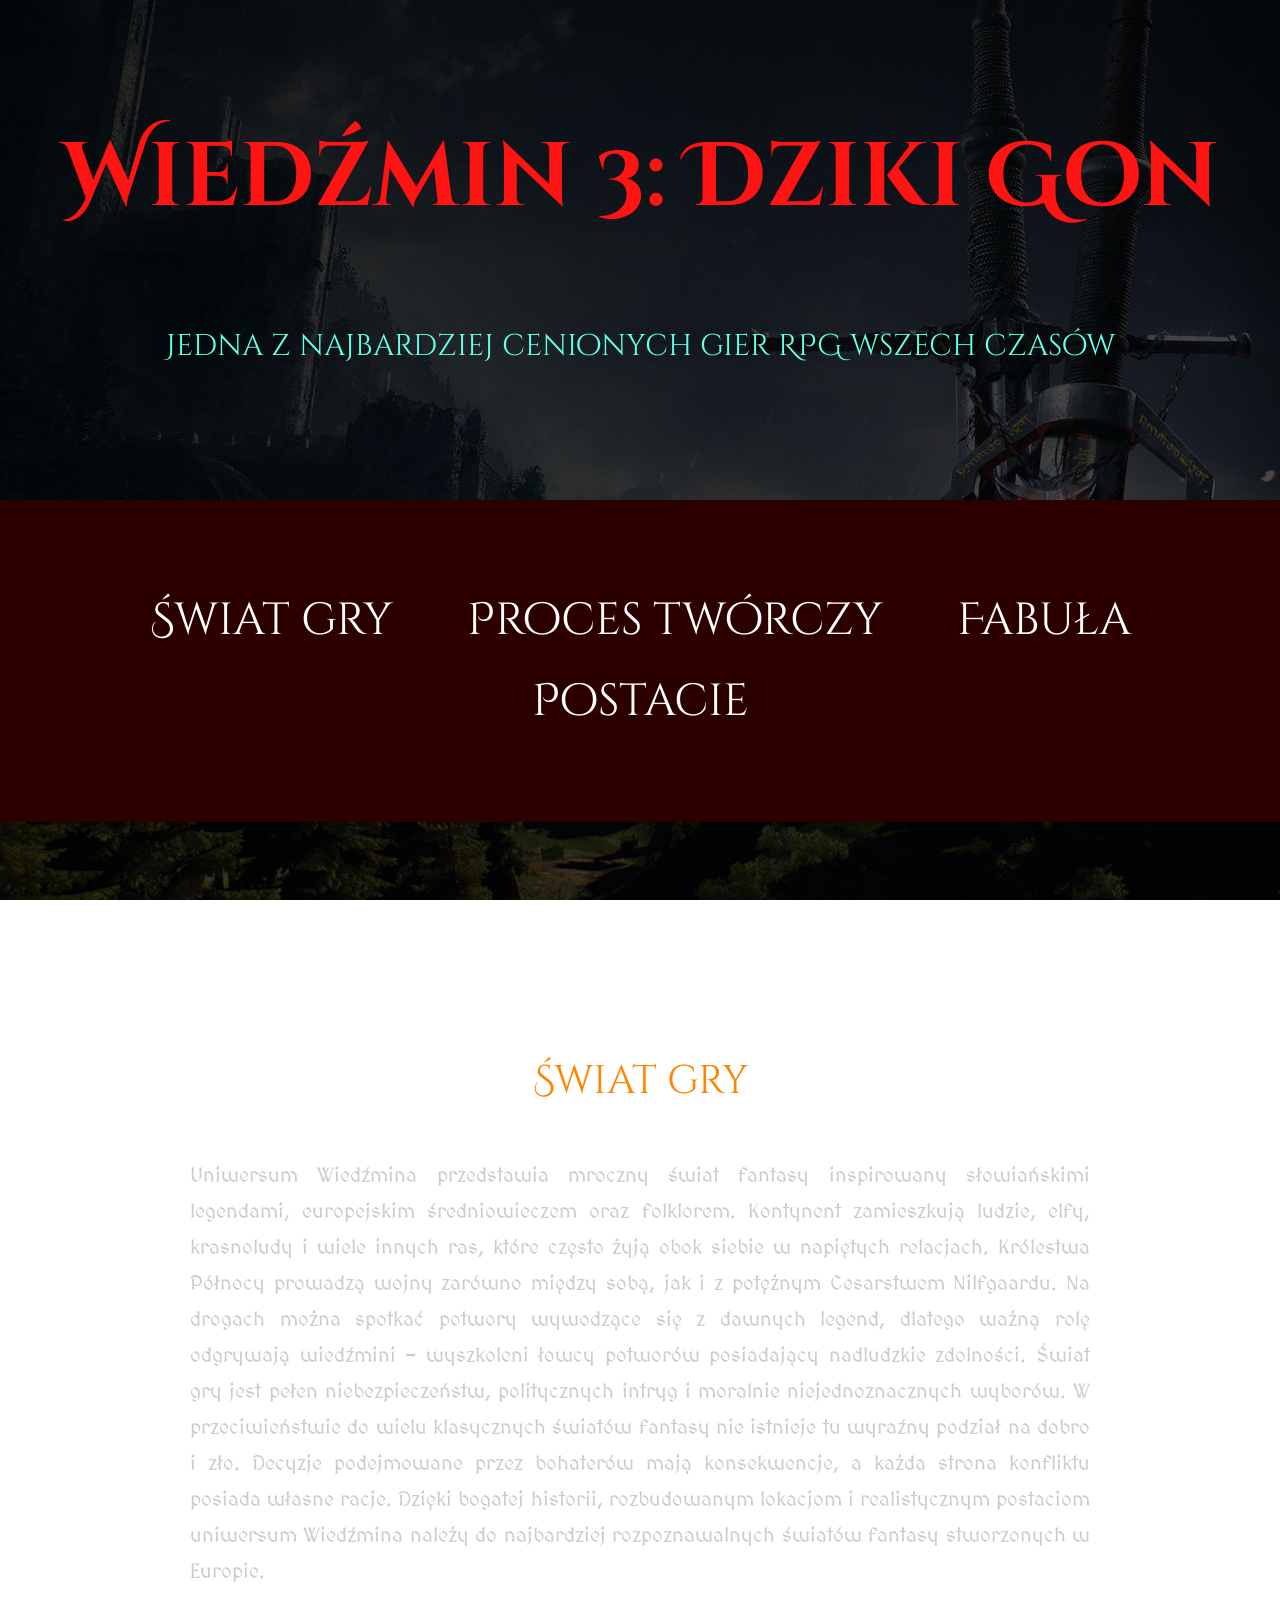
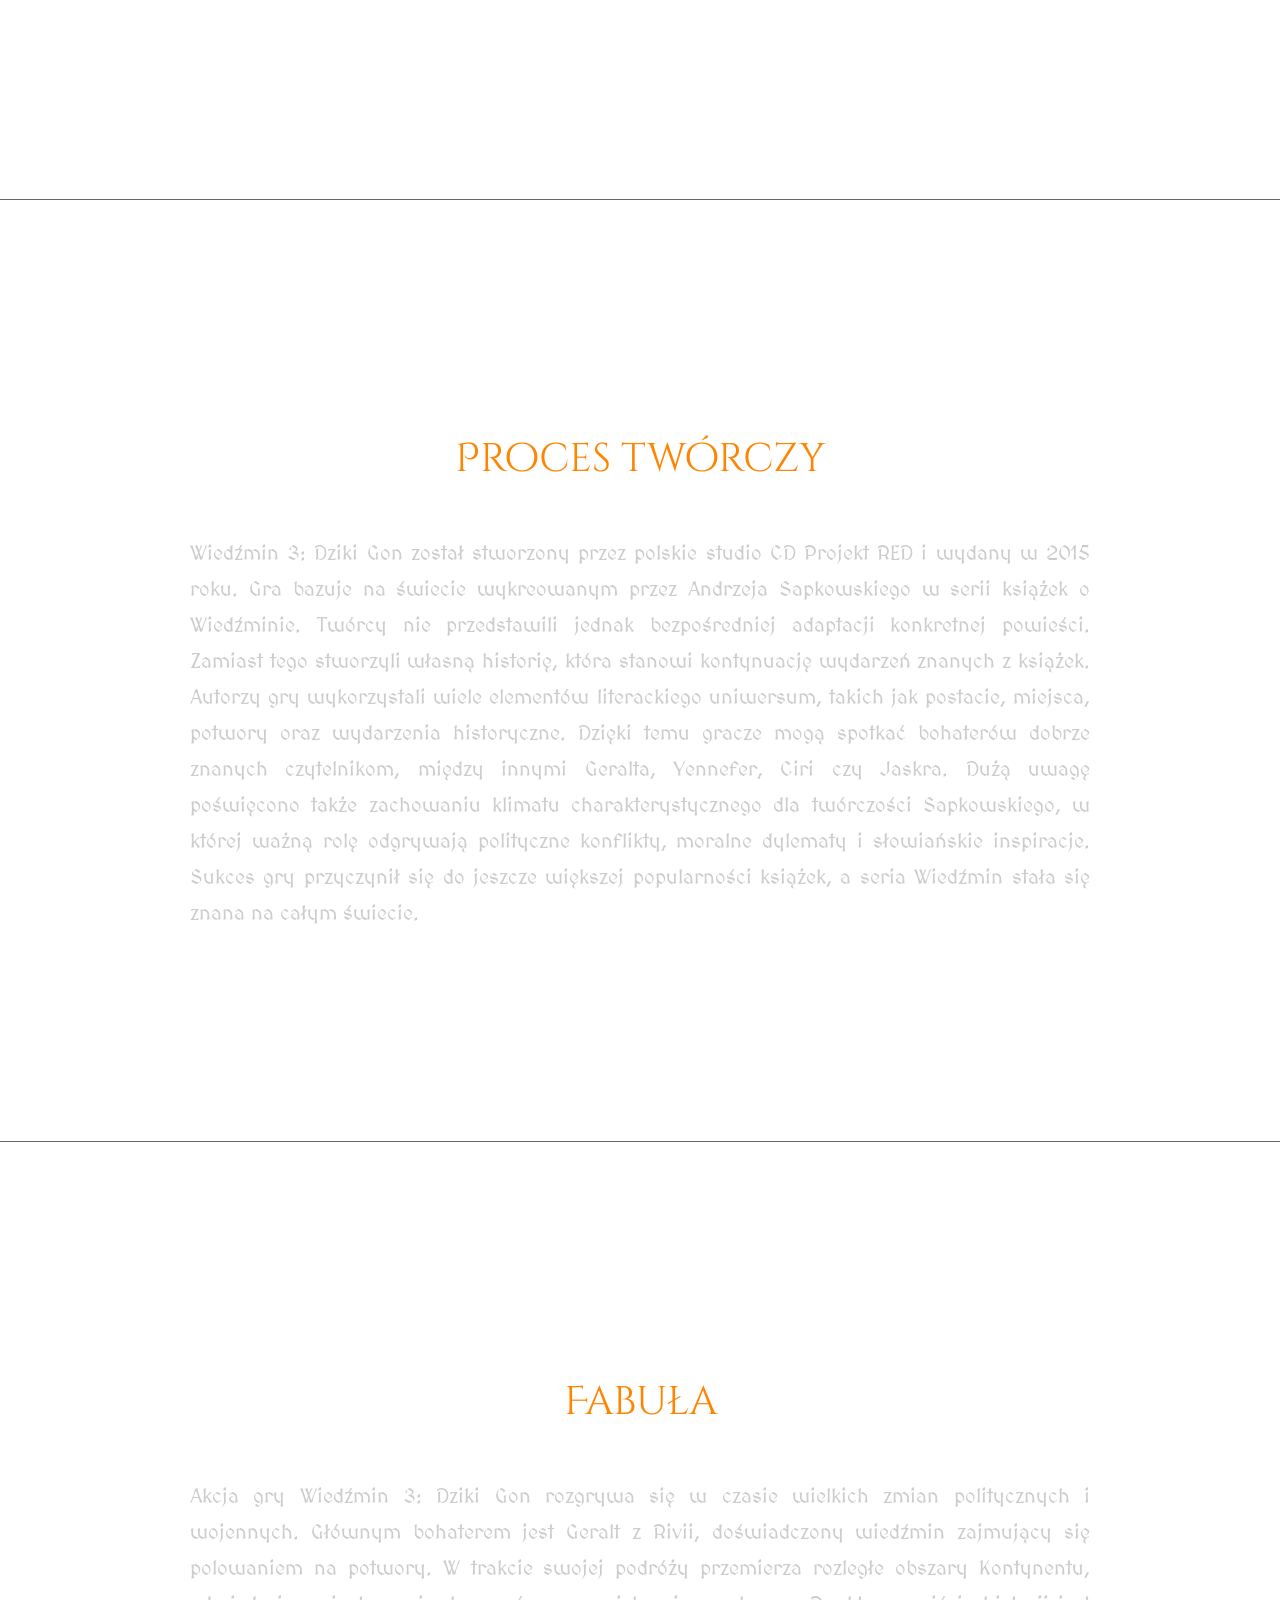
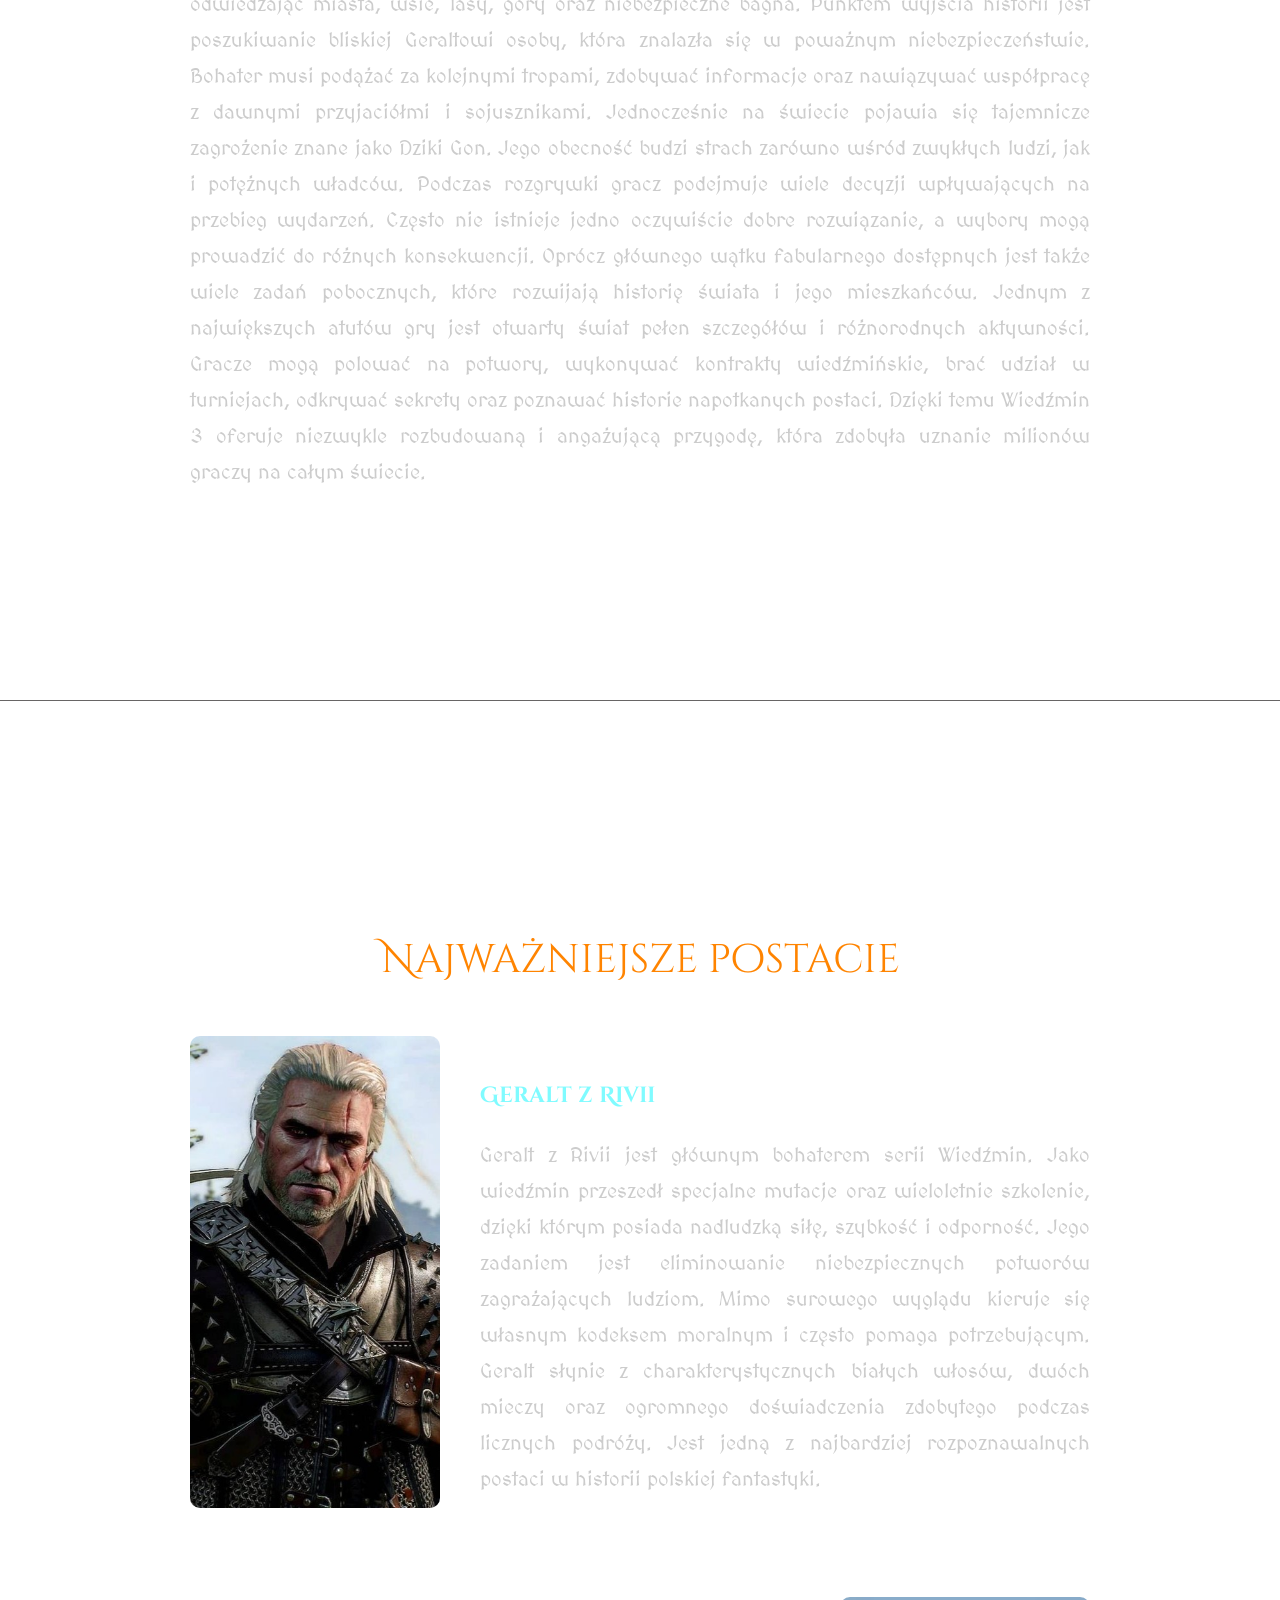
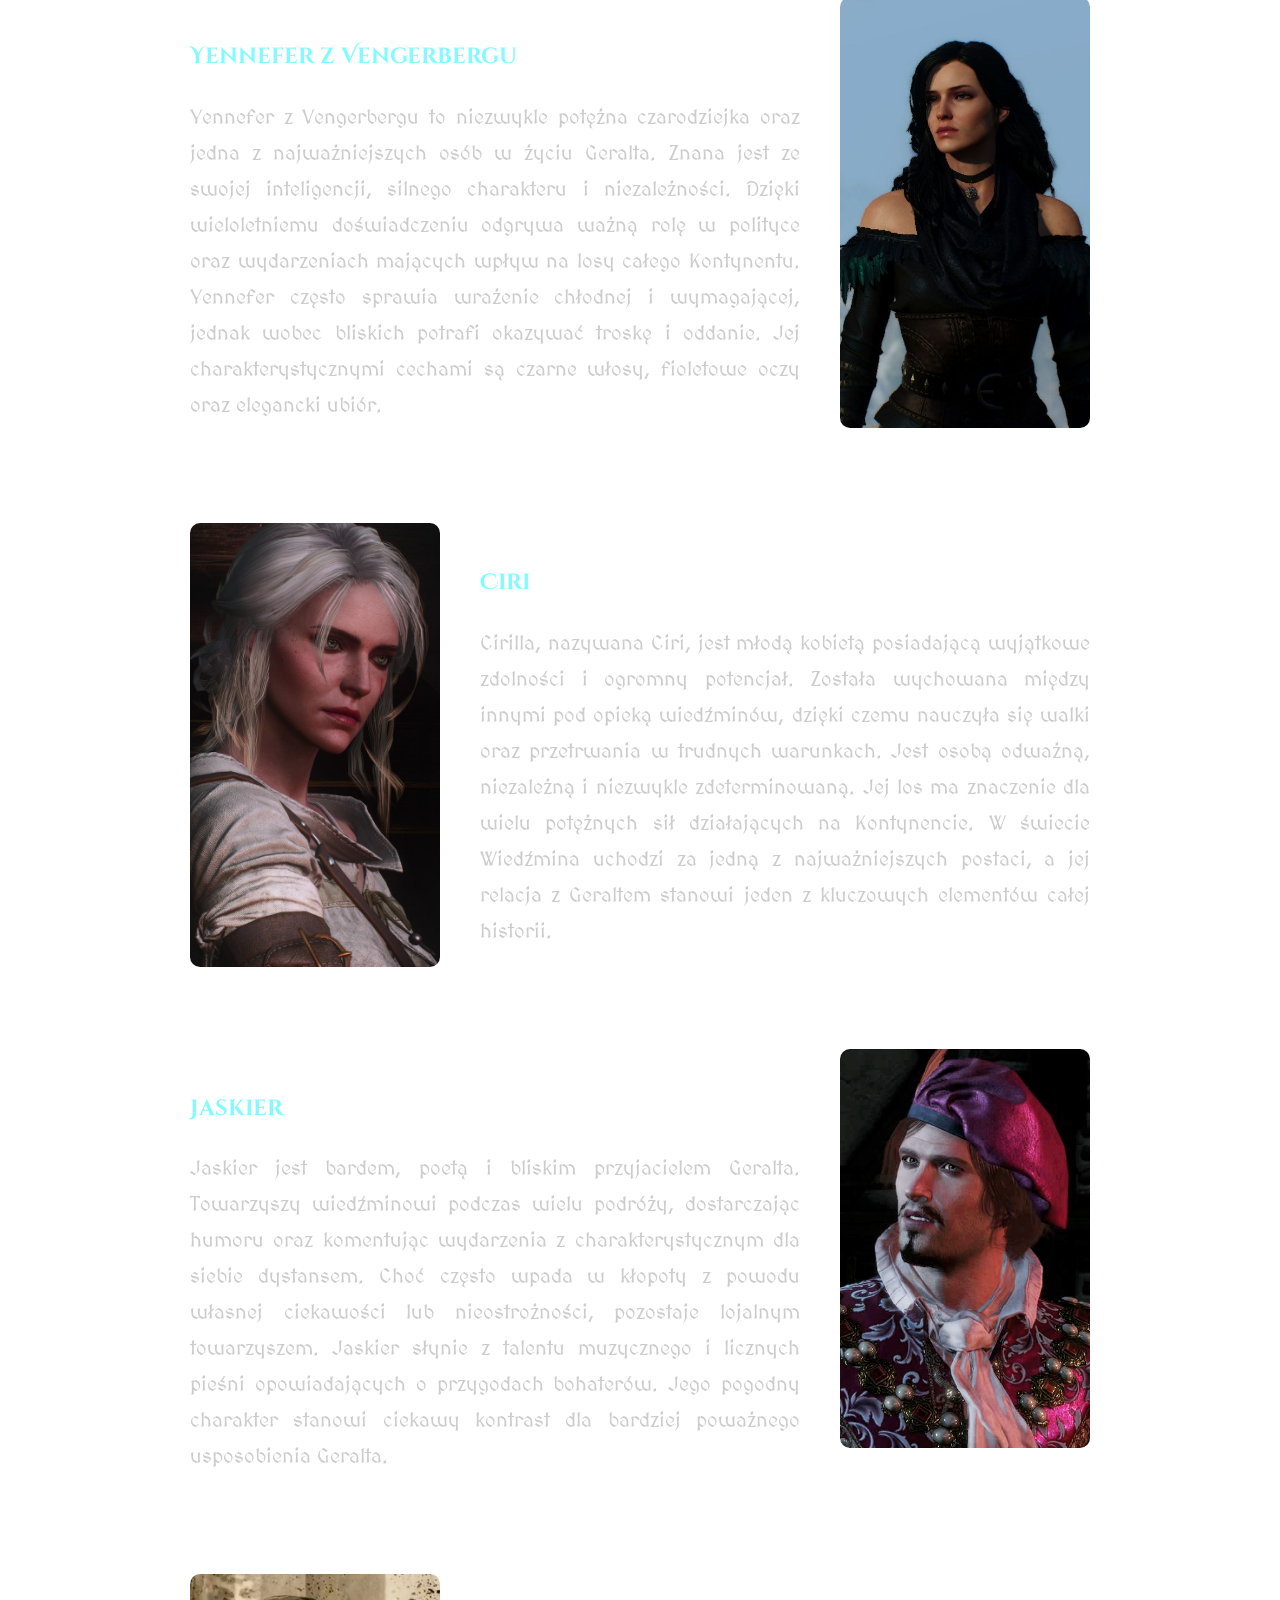
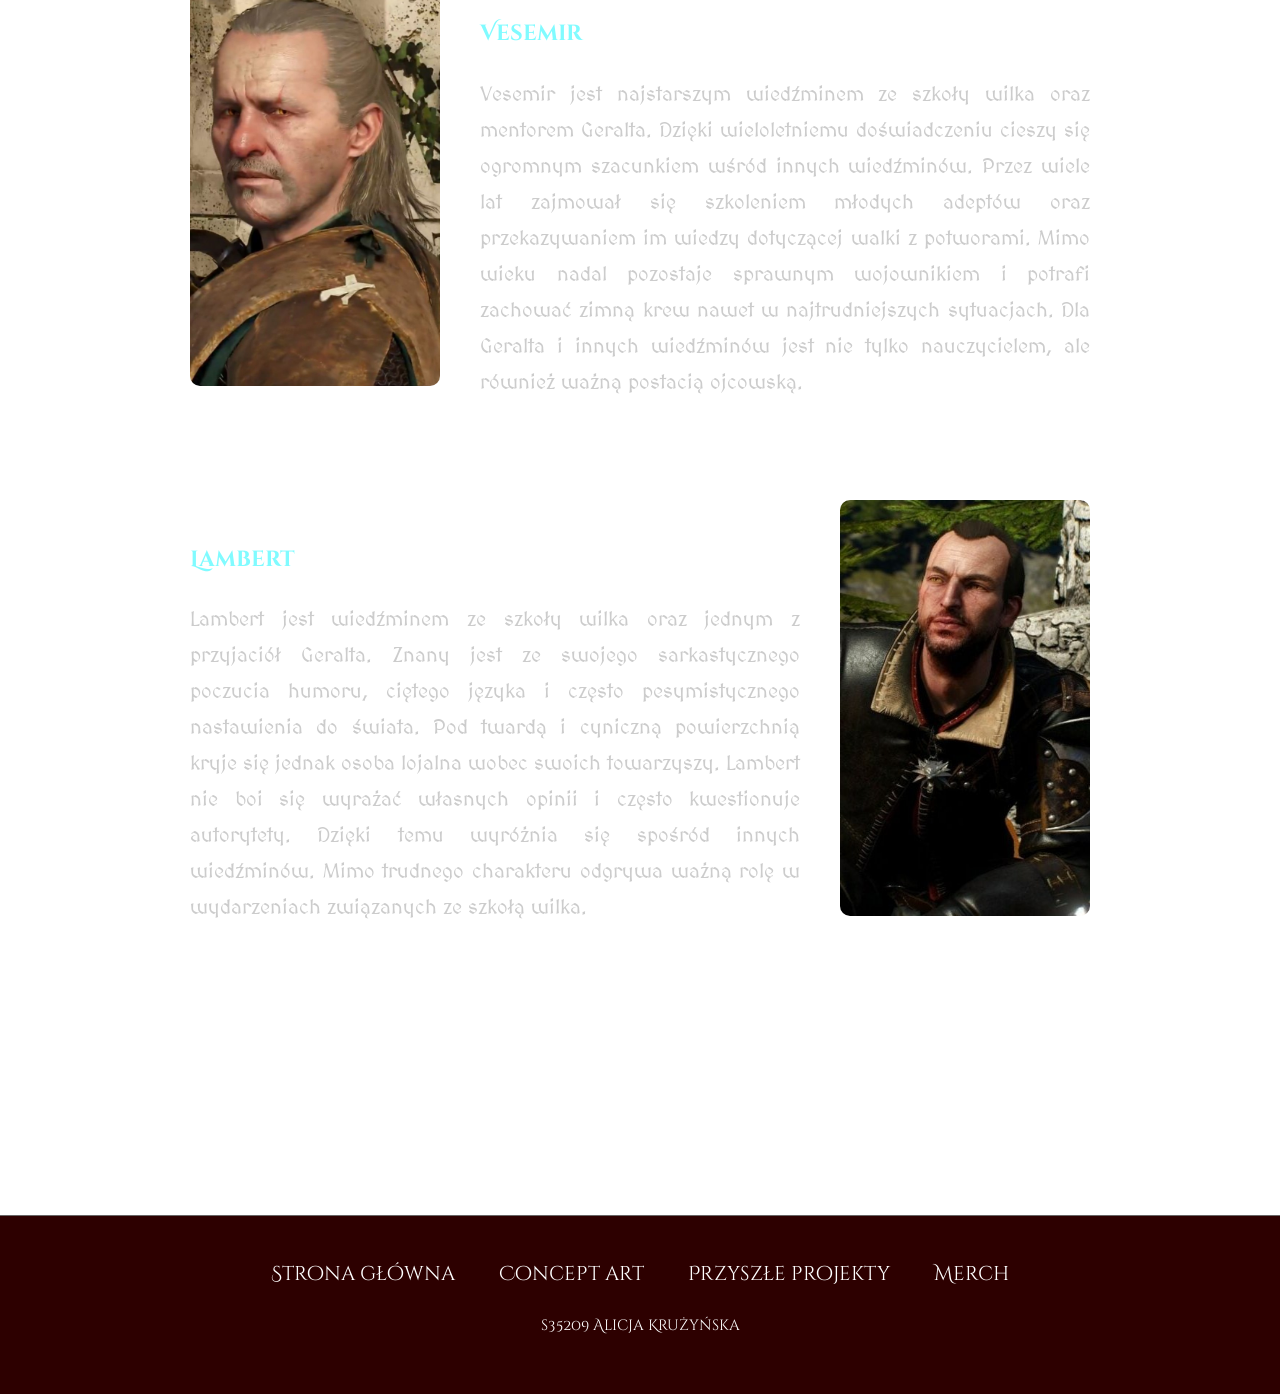
<file: index.html>
<!DOCTYPE html>
<html lang="pl">
<head>
    <meta charset="UTF-8">
    <meta name="viewport" content="width=device-width, initial-scale=1.0">
    <title>Wiedźmin 3: Dziki Gon</title>
    <link rel="preconnect" href="https://fonts.googleapis.com">
<link rel="preconnect" href="https://fonts.gstatic.com" crossorigin>
<link href="https://fonts.googleapis.com/css2?family=Cinzel+Decorative:wght@400;700;900&family=Cormorant+Unicase:wght@300;400;500;600;700&family=MedievalSharp&family=Modern+Antiqua&display=swap" rel="stylesheet">
    <link rel="stylesheet" href="style.css">
</head>

<body>

<header id="top">

    <h1><b>Wiedźmin 3: Dziki Gon</b></h1>
    
    <p>Jedna z najbardziej cenionych gier RPG wszech czasów</p>
</header>

<nav>
    <a href="#swiat">Świat gry</a>
    <a href="#proces">Proces twórczy</a>
    <a href="#fabula">Fabuła</a>
    <a href="#postacie">Postacie</a>
</nav>

<section id="swiat" class="bg-section">
    <div class="container">

        <h2>Świat gry</h2>

        <p>
        Uniwersum Wiedźmina przedstawia mroczny świat fantasy inspirowany słowiańskimi legendami, europejskim średniowieczem oraz folklorem. Kontynent zamieszkują ludzie, elfy, krasnoludy i wiele innych ras, które często żyją obok siebie w napiętych relacjach. Królestwa Północy prowadzą wojny zarówno między sobą, jak i z potężnym Cesarstwem Nilfgaardu. Na drogach można spotkać potwory wywodzące się z dawnych legend, dlatego ważną rolę odgrywają wiedźmini – wyszkoleni łowcy potworów posiadający nadludzkie zdolności.

Świat gry jest pełen niebezpieczeństw, politycznych intryg i moralnie niejednoznacznych wyborów. W przeciwieństwie do wielu klasycznych światów fantasy nie istnieje tu wyraźny podział na dobro i zło. Decyzje podejmowane przez bohaterów mają konsekwencje, a każda strona konfliktu posiada własne racje. Dzięki bogatej historii, rozbudowanym lokacjom i realistycznym postaciom uniwersum Wiedźmina należy do najbardziej rozpoznawalnych światów fantasy stworzonych w Europie.

        </p>

        <p>
        

    </div>
</section>

<section id="proces" class="bg-section">
    <div class="container">

        <h2>Proces twórczy</h2>

        <p>
        Wiedźmin 3: Dziki Gon został stworzony przez polskie studio CD Projekt RED i wydany w 2015 roku. Gra bazuje na świecie wykreowanym przez Andrzeja Sapkowskiego w serii książek o Wiedźminie. Twórcy nie przedstawili jednak bezpośredniej adaptacji konkretnej powieści. Zamiast tego stworzyli własną historię, która stanowi kontynuację wydarzeń znanych z książek.

Autorzy gry wykorzystali wiele elementów literackiego uniwersum, takich jak postacie, miejsca, potwory oraz wydarzenia historyczne. Dzięki temu gracze mogą spotkać bohaterów dobrze znanych czytelnikom, między innymi Geralta, Yennefer, Ciri czy Jaskra. Dużą uwagę poświęcono także zachowaniu klimatu charakterystycznego dla twórczości Sapkowskiego, w której ważną rolę odgrywają polityczne konflikty, moralne dylematy i słowiańskie inspiracje.

Sukces gry przyczynił się do jeszcze większej popularności książek, a seria Wiedźmin stała się znana na całym świecie.

        </p>

        <p>
        
        </p>

    </div>
</section>

<section id="fabula" class="bg-section">
    <div class="container">

        <h2>Fabuła</h2>

        <p>
        Akcja gry Wiedźmin 3: Dziki Gon rozgrywa się w czasie wielkich zmian politycznych i wojennych. Głównym bohaterem jest Geralt z Rivii, doświadczony wiedźmin zajmujący się polowaniem na potwory. W trakcie swojej podróży przemierza rozległe obszary Kontynentu, odwiedzając miasta, wsie, lasy, góry oraz niebezpieczne bagna.

Punktem wyjścia historii jest poszukiwanie bliskiej Geraltowi osoby, która znalazła się w poważnym niebezpieczeństwie. Bohater musi podążać za kolejnymi tropami, zdobywać informacje oraz nawiązywać współpracę z dawnymi przyjaciółmi i sojusznikami. Jednocześnie na świecie pojawia się tajemnicze zagrożenie znane jako Dziki Gon. Jego obecność budzi strach zarówno wśród zwykłych ludzi, jak i potężnych władców.

Podczas rozgrywki gracz podejmuje wiele decyzji wpływających na przebieg wydarzeń. Często nie istnieje jedno oczywiście dobre rozwiązanie, a wybory mogą prowadzić do różnych konsekwencji. Oprócz głównego wątku fabularnego dostępnych jest także wiele zadań pobocznych, które rozwijają historię świata i jego mieszkańców.

Jednym z największych atutów gry jest otwarty świat pełen szczegółów i różnorodnych aktywności. Gracze mogą polować na potwory, wykonywać kontrakty wiedźmińskie, brać udział w turniejach, odkrywać sekrety oraz poznawać historie napotkanych postaci. Dzięki temu Wiedźmin 3 oferuje niezwykle rozbudowaną i angażującą przygodę, która zdobyła uznanie milionów graczy na całym świecie.

        </p>

        <p>
        
        <p>
        

    </div>
</section>

<section id="postacie" class="bg-section">
    <div class="container">

        <h2>Najważniejsze postacie</h2>

    
        <div class="character">

    <img src="obrazki_witcher/Geralt.jpg" alt="Geralt">

    <div class="character-text">
        <h3>Geralt z Rivii</h3>

        <p>
            Geralt z Rivii jest głównym bohaterem serii Wiedźmin. Jako wiedźmin przeszedł specjalne mutacje oraz wieloletnie szkolenie, dzięki którym posiada nadludzką siłę, szybkość i odporność. Jego zadaniem jest eliminowanie niebezpiecznych potworów zagrażających ludziom. Mimo surowego wyglądu kieruje się własnym kodeksem moralnym i często pomaga potrzebującym. Geralt słynie z charakterystycznych białych włosów, dwóch mieczy oraz ogromnego doświadczenia zdobytego podczas licznych podróży. Jest jedną z najbardziej rozpoznawalnych postaci w historii polskiej fantastyki.
        </p>

    </div>

</div>
    
        <div class="character reverse">

<img src="obrazki_witcher/Yennefer.jpg" alt="Yennefer">

<div class="character-text">
    <h3>Yennefer z Vengerbergu</h3>
        
        <p>
        Yennefer z Vengerbergu to niezwykle potężna czarodziejka oraz jedna z najważniejszych osób w życiu Geralta. Znana jest ze swojej inteligencji, silnego charakteru i niezależności. Dzięki wieloletniemu doświadczeniu odgrywa ważną rolę w polityce oraz wydarzeniach mających wpływ na losy całego Kontynentu. Yennefer często sprawia wrażenie chłodnej i wymagającej, jednak wobec bliskich potrafi okazywać troskę i oddanie. Jej charakterystycznymi cechami są czarne włosy, fioletowe oczy oraz elegancki ubiór.
        </p>
        </div>

</div>
<div class="character">

    <img src="obrazki_witcher/Ciri.jpg" alt="Ciri">

    <div class="character-text">

        <h3>Ciri</h3>
        <p>
        Cirilla, nazywana Ciri, jest młodą kobietą posiadającą wyjątkowe zdolności i ogromny potencjał. Została wychowana między innymi pod opieką wiedźminów, dzięki czemu nauczyła się walki oraz przetrwania w trudnych warunkach. Jest osobą odważną, niezależną i niezwykle zdeterminowaną. Jej los ma znaczenie dla wielu potężnych sił działających na Kontynencie. W świecie Wiedźmina uchodzi za jedną z najważniejszych postaci, a jej relacja z Geraltem stanowi jeden z kluczowych elementów całej historii.
        </p>
    </div>
</div>

<div class="character reverse">

    <img src="obrazki_witcher/Jaskier.png" alt="Jaskier">

    <div class="character-text">
        <h3>Jaskier</h3>
        <p>
        Jaskier jest bardem, poetą i bliskim przyjacielem Geralta. Towarzyszy wiedźminowi podczas wielu podróży, dostarczając humoru oraz komentując wydarzenia z charakterystycznym dla siebie dystansem. Choć często wpada w kłopoty z powodu własnej ciekawości lub nieostrożności, pozostaje lojalnym towarzyszem. Jaskier słynie z talentu muzycznego i licznych pieśni opowiadających o przygodach bohaterów. Jego pogodny charakter stanowi ciekawy kontrast dla bardziej poważnego usposobienia Geralta.
        </p>
    </div>
</div>

<div class="character">

    <img src="obrazki_witcher/Vesemir.jpg" alt="Vesemir">

    <div class="character-text">

        <h3>Vesemir</h3>
        <p>
        Vesemir jest najstarszym wiedźminem ze szkoły wilka oraz mentorem Geralta. Dzięki wieloletniemu doświadczeniu cieszy się ogromnym szacunkiem wśród innych wiedźminów. Przez wiele lat zajmował się szkoleniem młodych adeptów oraz przekazywaniem im wiedzy dotyczącej walki z potworami. Mimo wieku nadal pozostaje sprawnym wojownikiem i potrafi zachować zimną krew nawet w najtrudniejszych sytuacjach. Dla Geralta i innych wiedźminów jest nie tylko nauczycielem, ale również ważną postacią ojcowską.
    
        </p>
    </div>
</div>
<div class="character reverse">

    <img src="obrazki_witcher/Lambert.jpg" alt="Lambert">

    <div class="character-text">

        <h3>Lambert</h3>
        <p>
        Lambert jest wiedźminem ze szkoły wilka oraz jednym z przyjaciół Geralta. Znany jest ze swojego sarkastycznego poczucia humoru, ciętego języka i często pesymistycznego nastawienia do świata. Pod twardą i cyniczną powierzchnią kryje się jednak osoba lojalna wobec swoich towarzyszy. Lambert nie boi się wyrażać własnych opinii i często kwestionuje autorytety. Dzięki temu wyróżnia się spośród innych wiedźminów. Mimo trudnego charakteru odgrywa ważną rolę w wydarzeniach związanych ze szkołą wilka.
        </p>
    </div>
</div>
</div>

</section>


<footer>
    <div class="footer-nav">

        <a href="#top">Strona główna</a>

        <a href="aktualnosci.html">Concept art</a>

        <a href="przyszle_projekty.html">Przyszłe projekty</a>

        <a href="merch.html">Merch</a>

    </div>
    <p>s35209 Alicja Krużyńska</p>
</footer>


</body>
</html>
</file>
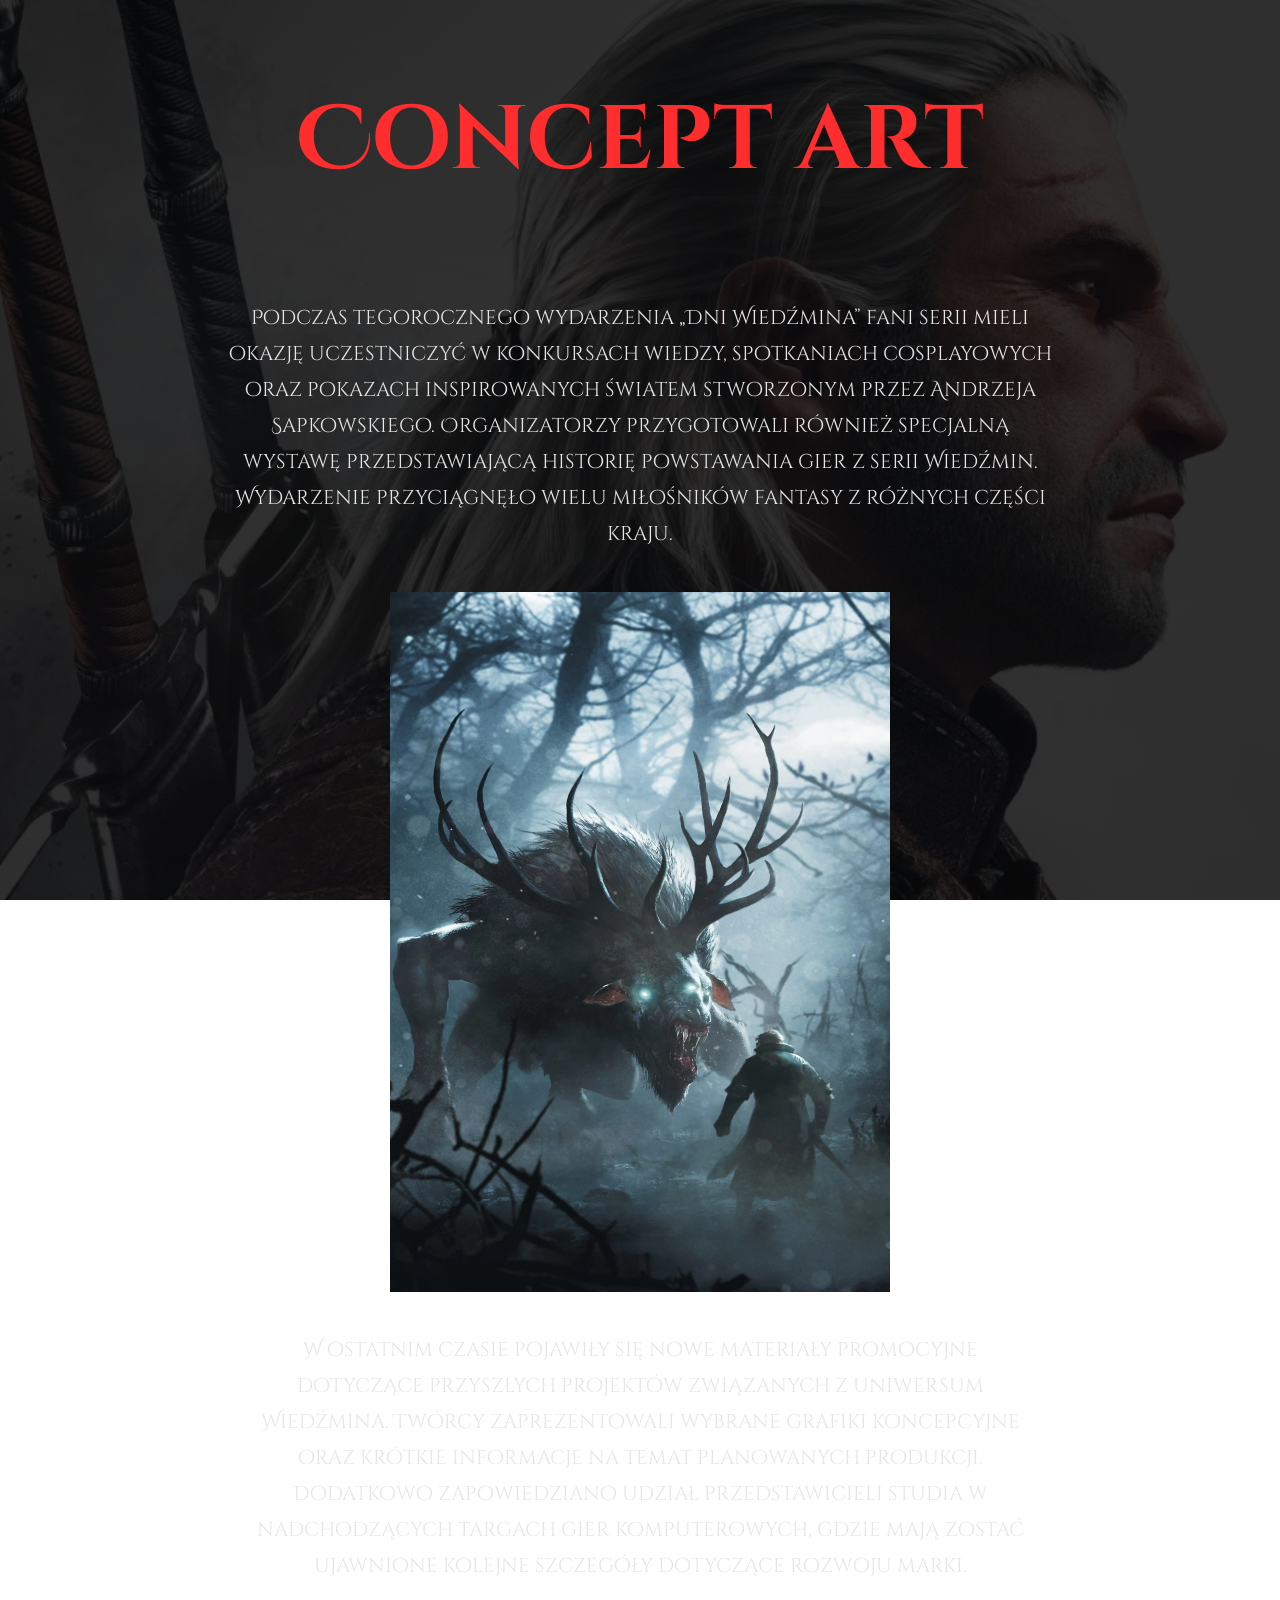
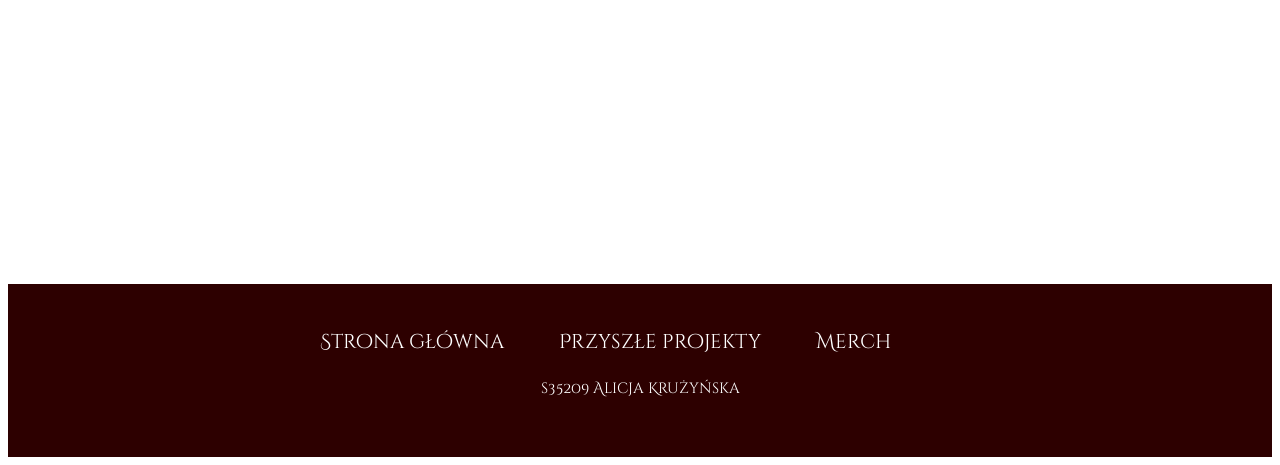
<file: aktualnosci.html>
<!DOCTYPE html>
<html lang="pl">
<head>
<meta charset="UTF-8">
<title>aktualnosci.html</title>
<link rel="stylesheet" href="ak.css">
<link rel="preconnect" href="https://fonts.googleapis.com">
<link rel="preconnect" href="https://fonts.gstatic.com" crossorigin>
<link href="https://fonts.googleapis.com/css2?family=Cinzel+Decorative:wght@400;700;900&family=Cormorant+Unicase:wght@300;400;500;600;700&family=MedievalSharp&family=Modern+Antiqua&display=swap" rel="stylesheet">

</head>

<body>

<header>
    <h1>Concept art</h1>
</header>

<div class="container">

<p>
    Podczas tegorocznego wydarzenia „Dni Wiedźmina” fani serii mieli okazję uczestniczyć w konkursach wiedzy, spotkaniach cosplayowych oraz pokazach inspirowanych światem stworzonym przez Andrzeja Sapkowskiego. Organizatorzy przygotowali również specjalną wystawę przedstawiającą historię powstawania gier z serii Wiedźmin. Wydarzenie przyciągnęło wielu miłośników fantasy z różnych części kraju.

</p>

</div>

<div class="slider">

    <div class="slides">

        <img src="obrazki_witcher/conone.webp" alt="art 1">
        <img src="obrazki_witcher/contwo.webp" alt="art 2">
        <img src="obrazki_witcher/conthree.jpg" alt="art 3">
        <img src="obrazki_witcher/confour.jpg" alt="art 4">
        <img src="obrazki_witcher/confive.jpg" alt="art 5">

        <!-- powtórka pierwszego -->
        <img src="obrazki_witcher/conone.webp" alt="art 1">

    </div>

</div>


<section id="sp">
<p> 
W ostatnim czasie pojawiły się nowe materiały promocyjne dotyczące przyszłych projektów związanych z uniwersum Wiedźmina. Twórcy zaprezentowali wybrane grafiki koncepcyjne oraz krótkie informacje na temat planowanych produkcji. Dodatkowo zapowiedziano udział przedstawicieli studia w nadchodzących targach gier komputerowych, gdzie mają zostać ujawnione kolejne szczegóły dotyczące rozwoju marki.
</p>
</section>

<footer>

    <div class="footer-nav">


        <a href="index.html">Strona główna</a>
        
        <a href="przyszle_projekty.html">Przyszłe projekty</a>

        <a href="merch.html">Merch</a>

    
    </div>

    <p>s35209 Alicja Krużyńska</p>

</footer>
</body>
</html>
</file>
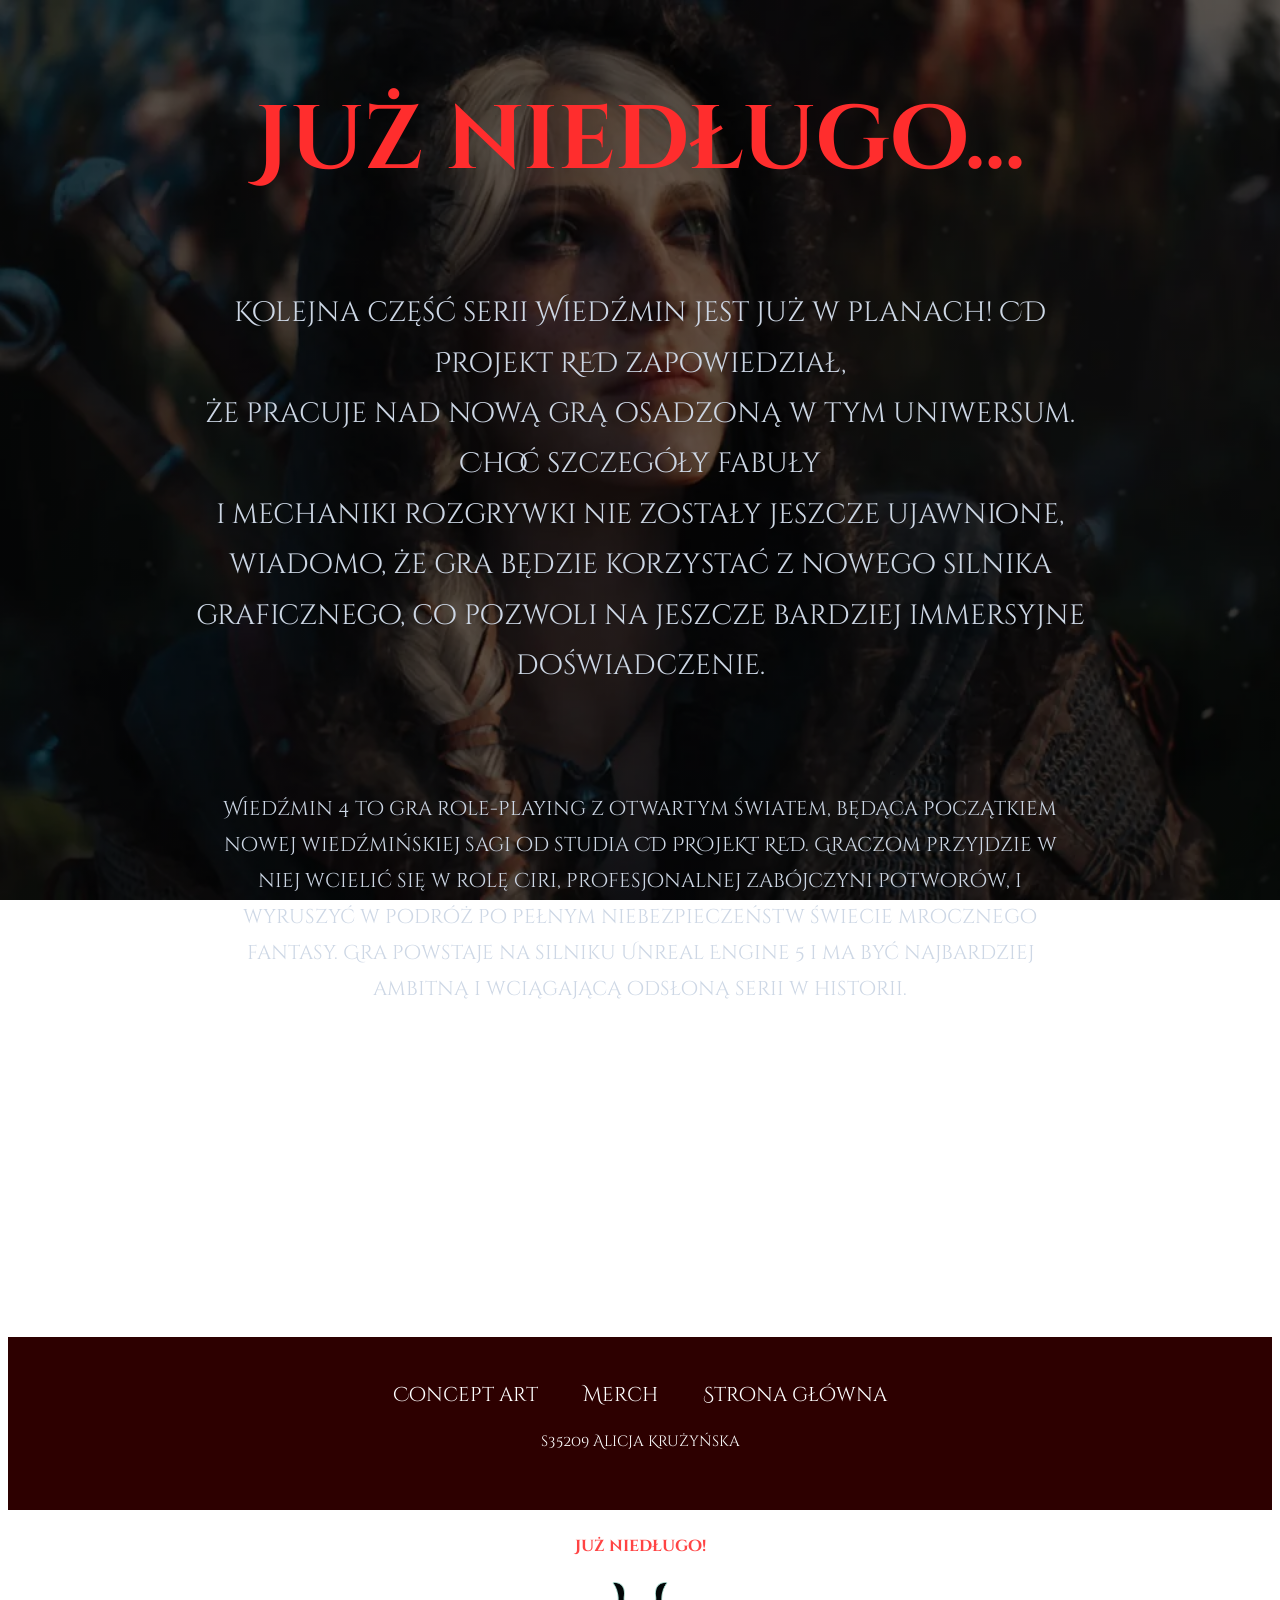
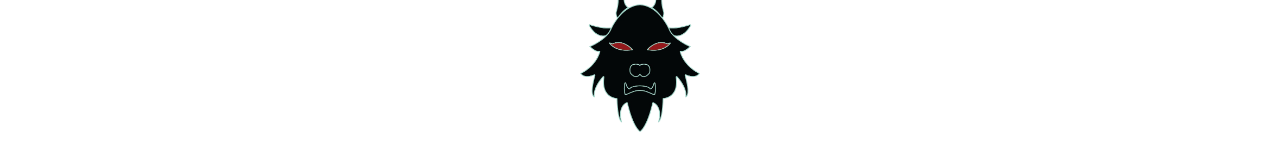
<file: przyszle_projekty.html>
<!DOCTYPE html>
<html lang="pl">
<head>
<meta charset="UTF-8">
<title>przyszle_projekty.html</title>
<link rel="stylesheet" href="pp.css">
<link rel="preconnect" href="https://fonts.googleapis.com">
<link rel="preconnect" href="https://fonts.gstatic.com" crossorigin>
<link href="https://fonts.googleapis.com/css2?family=Cinzel+Decorative:wght@400;700;900&family=Cormorant+Unicase:wght@300;400;500;600;700&family=MedievalSharp&family=Modern+Antiqua&display=swap" rel="stylesheet">

</head>


    <body>

<header>
    <h1>Już niedługo...</h1>
</header>

<div class="container">

<p>
    Kolejna część serii Wiedźmin jest już w planach! CD Projekt RED zapowiedział, <br>że pracuje nad nową grą osadzoną w tym uniwersum. Choć szczegóły fabuły <br>i mechaniki rozgrywki nie zostały jeszcze ujawnione, wiadomo, że gra będzie korzystać z nowego silnika graficznego, co pozwoli na jeszcze bardziej immersyjne doświadczenie.
</p>

</div>

<section id="ad">
<p> Wiedźmin 4 to gra role-playing z otwartym światem, będąca początkiem nowej wiedźmińskiej sagi od studia CD PROJEKT RED. Graczom przyjdzie w niej wcielić się w rolę Ciri, profesjonalnej zabójczyni potworów, i wyruszyć w podróż po pełnym niebezpieczeństw świecie mrocznego fantasy. Gra powstaje na silniku Unreal Engine 5 i ma być najbardziej ambitną i wciągającą odsłoną serii w historii.</p>
</section>
<footer>
<section id="footerpp">
    <div class="container">


<div class="footer-nav">


        
        <a href="aktualnosci.html">Concept art</a>

        <a href="merch.html">Merch</a>


        <a href="index.html">Strona główna</a>
    
    </div>

    <p>s35209 Alicja Krużyńska</p>
</div>
</section>
</footer>


<section id="end">
<h4>Już niedługo!</h4>
</section>

<div style="text-align:center; margin-top: 10px;">
    <img src="obrazki_witcher\mon-removebg-preview.png" alt="mon"; width="120px"; height="150px">
</div>



</body>
</html>
</file>
<file: style.css>
html{
scroll-behavior:smooth;
}

body{
margin: 0;


line-height:1.8;
}

header{
    font-family:"Cinzel Decorative";
    color:hsl(0, 95%, 61%);
    font-weight:400;

    height:500px;

    background:
    linear-gradient(
        rgba(0, 0, 0, 0.792),
        rgba(0,0,0,0.7)
    ),
    url("obrazki_witcher/logo.jpg");

    background-size:cover;
    background-position:center;
    background-repeat:no-repeat;

    display:flex;
    flex-direction:column;
    justify-content:center;
    align-items:center;

    text-align:center;
}

h1{
    font-family:"Cinzel Decorative";
    font-size: 90px;
    color:hsl(0, 100%, 54%);
    margin-bottom:30px;
}

    

header p{
  font-family:"Cinzel Decorative"; 
  font-size: 30px;
  color: hsl(170, 100%, 70%);
  margin-bottom:90px;
  
}




nav{
background-color: #2d0000;
text-align:center;
padding: 80px 40px;

position-top:0;

}

nav a{
  font-family:"Cinzel Decorative", serif;
color:white;
text-decoration:none;
margin:35px;
font-size:  45px;
transition:0.3s;
}

nav a:hover{
font-size:35px;
color: hsl(170, 100%, 70%);

font-weight: bold; 
transition:0.3s;


}

.container{
max-width:900px;
margin:auto;
padding: 90px 40px;
}

h2{
  font-family:"Cinzel Decorative";
  font-weight: 400;
  font-style: normal;
text-align:center;
margin-bottom:40px;
font-size:40px;
color: hsl(31, 100%, 50%);
}

h2:hover{
    color:hsl(182, 100%, 75%);
    transition:0.3s;
}




h3{
    font-family:"Cinzel Decorative";
    font-size:22px;
    color:hsl(182, 100%, 75%);
    margin-top:40px;

}


p:not(footer p, header p){
    font-family:"MedievalSharp";
    color:hsl(0, 0%, 80%);
    font-size:20px;
    text-align:justify;
text-justify:inter-word;
}



section{
border-bottom:1px solid #676565;
}

#swiat.bg-section{
  background: 
  linear-gradient(
      rgba(0,0,0,0.9),
        rgba(0, 0, 0, 0.61)

  ),
        url("obrazki_witcher/kaer.jpg");

    background-size:cover;
    background-position:center;
    background-attachment:fixed;

    padding:100px 0;
    
}

#proces.bg-section{
  background: 
  linear-gradient(
      rgba(0,0,0,0.9),
        rgba(0, 0, 0, 0.61)

  ),
        url("obrazki_witcher/studio.png");

    background-size:cover;
    background-position:center;
    background-attachment:fixed;

    padding:100px 0;
    
}

#fabula.bg-section{
  background: 
  linear-gradient(
      rgba(0,0,0,0.9),
        rgba(0, 0, 0, 0.61)

  ),
        url("obrazki_witcher/plot.webp");

    background-size:cover;
    background-position:center;
    background-attachment:fixed;

    padding:100px 0;
    
}


#postacie.bg-section{
  background: 
  linear-gradient(
      rgba(0,0,0,0.9),
        rgba(0, 0, 0, 0.61)

  ),
        url("obrazki_witcher/char.jpg");

    background-size:cover;
    background-position:center;
    background-attachment:fixed;

    padding:100px 0;
    
}





.character{
    display:flex;
    gap:40px;
    margin-bottom:80px;
    align-items:flex-start;
    
}


.character img{
    width:250px;
    height:auto;
    border-radius:10px;
}
.character-text{
    flex:1;
}



.character{
    display:flex;
    gap:40px;
    margin-bottom:80px;
    align-items:flex-start;
}

.character img{
    width:250px;
    height:auto;
    border-radius:10px;
}

.character-text{
    flex:1;
}

.character.reverse{
    flex-direction:row-reverse;
}


footer{
  font-family:"Cinzel Decorative";
    text-align:center;
    padding:40px;
    background:#2d0000;
}

.footer-nav{
    text-align:center;
    margin-bottom:20px;
}

.footer-nav a{
    font-family:"Cinzel Decorative";
    color:white;
    text-decoration:none;
    margin:0 20px;
    font-size:20px;
}

.footer-nav a:hover{
font-size:18px;
    color:hsl(0, 100%, 76%);
    transition:0.3s;
}

footer p{
    font-family:"Cinzel Decorative";
    font-size:15px;
    color:white;
    text-align:center;
}
</file>
<file: ak.css>
html{
    scroll-behavior:smooth;
}

body{
    line-height:1.8;

    background:
    linear-gradient(
        rgba(0, 0, 1, 0.813),
        rgba(0, 0, 1, 0.813)
    ),
    url("obrazki_witcher/ger.webp");

    background-size:cover;
    background-position:center;
    background-attachment:fixed;
}




header{ 
    height:200px;
    background:
    linear-gradient(
        rgba(0, 0, 1, 0.591),
        rgba(0, 0, 1, 0.591)
    ),
}
   

h1{

    font-family:'Cinzel Decorative';
    font-size:90px;
    color: rgb(255, 45, 45);

    justify-content:center;
    align-items:center;
    text-align:center;
}


/* TITLE */

p:not(footer p, header p, #sp p){
    font-family:'Cinzel Decorative';
    color:hsl(0, 0%, 90%);
    font-size:20px;
    text-align:justify;
    text-align:center;
    padding: 20px 20px;
    margin-bottom: 20px;
    margin-left: 200px;
    margin-right: 200px;
}

#sp p{
font-family:'Cinzel Decorative';
    color:hsl(0, 0%, 90%);
    font-size:20px;
    text-align:justify;
    text-align:center;
    padding: 20px 30px;
    margin-bottom: 50px;
    margin-left: 200px;
    margin-right: 200px;

}


.slider{
    width:500px;
    height:700px;
    margin: auto;
    overflow: hidden;
    border-radius:0px;
    position:relative;
}

.slides{
    display:flex;
    animation:slide 20s infinite;
}

.slides img{
    width:500px;
    height:700px;
    display:block;
    flex-shrink:0;
}

/* FOOTER */
footer{
    font-family:'Cinzel Decorative';
    color:white;
    font-size:20px;
    text-align:center;
    padding:40px;
    background:#2d0000;
    margin-top: 280px;
    margin-bottom: 0px;

}

.footer-nav{
    font-family:'Cinzel Decorative';
    font-size:20px;
    text-align:center;
    margin-right: 70px;
    margin-bottom: 0px;
}

.footer-nav a{
    font-family:'Cinzel Decorative';
    color:white;
    font-size:20px;
    text-decoration:none;
    margin:0px 25px;
    transition:0.3s;
}

.footer-nav a:hover{
    color:rgb(255, 110, 110);
    font-size:23px;
}

footer p{
    font-size: 15px;
    

}

@keyframes slide{

    0%,15%{
        transform:translateX(0);
    }

    20%,35%{
        transform:translateX(-500px);
    }

    40%,55%{
        transform:translateX(-1000px);
    }

    60%,75%{
        transform:translateX(-1500px);
    }

    80%,95%{
        transform:translateX(-2000px);
    }

    100%{
        transform:translateX(-2500px);
    }
}
</file>
<file: pp.css>
html{
    scroll-behavior:smooth;
}

body{
    line-height:1.8;

    background:
    linear-gradient(
        rgba(0, 0, 1, 0.591),
        rgba(0, 0, 1, 0.591)
    ),
    url("obrazki_witcher/witcherfour.webp");

    background-size:cover;
    background-position:center;
    background-attachment:fixed;
}




header{
    height:200px;
    background:
    linear-gradient(
        rgba(0, 0, 1, 0.591),
        rgba(0, 0, 1, 0.591)
    ),

}
h1{

    font-family:'Cinzel Decorative';
    font-size:90px;
    color: rgb(255, 45, 45);

    justify-content:center;
    align-items:center;
    text-align:center;
}


/* TITLE */

p:not(footer p, header p, #ad p, #end){
    font-family:'Cinzel Decorative';
    color:hsl(214, 32%, 85%);
    font-size:28px;
    text-align:justify;
    text-align:center;
    padding: 0px 0px;
    margin-bottom: 50px;
    margin-left: 170px;
    margin-right: 170px;
}

#ad p{
    font-family:'Cinzel Decorative';
    color:hsl(214, 32%, 85%);
    font-size:20px;
    text-align:justify;
    text-align:center;
    padding: 50px 0px;
    
    margin-left: 200px;
    margin-right: 200px;
    margin-bottom: 0px;


}

/* FOOTER */
footer{
    font-family:'Cinzel Decorative';
    color:white;
    font-size:18px;
    text-align:center;
    padding:40px;
    background:#2d0000;

    margin-top: 280px;
    margin-bottom: 0px;
    

}





.footer-nav{
    font-family:'Cinzel Decorative';
    font-size:20px;
    text-align:center;
    margin-bottom: 0px;
}

.footer-nav a{
    font-family:'Cinzel Decorative';
    color:white;
    font-size:20px;
    text-decoration:none;
    margin:0px 0px;
    margin-left:20px;
    margin-right:20px;
    transition:0.3s;
}

.footer-nav a:hover{
    color:hsl(0, 100%, 68%);
    font-size:23px;
}

footer p{
    font-size: 15px;

}


#end{
    font-family: 'Cinzel Decorative';
    color: rgb(255, 68, 68);
    text-align: center;

    
}
</file>
